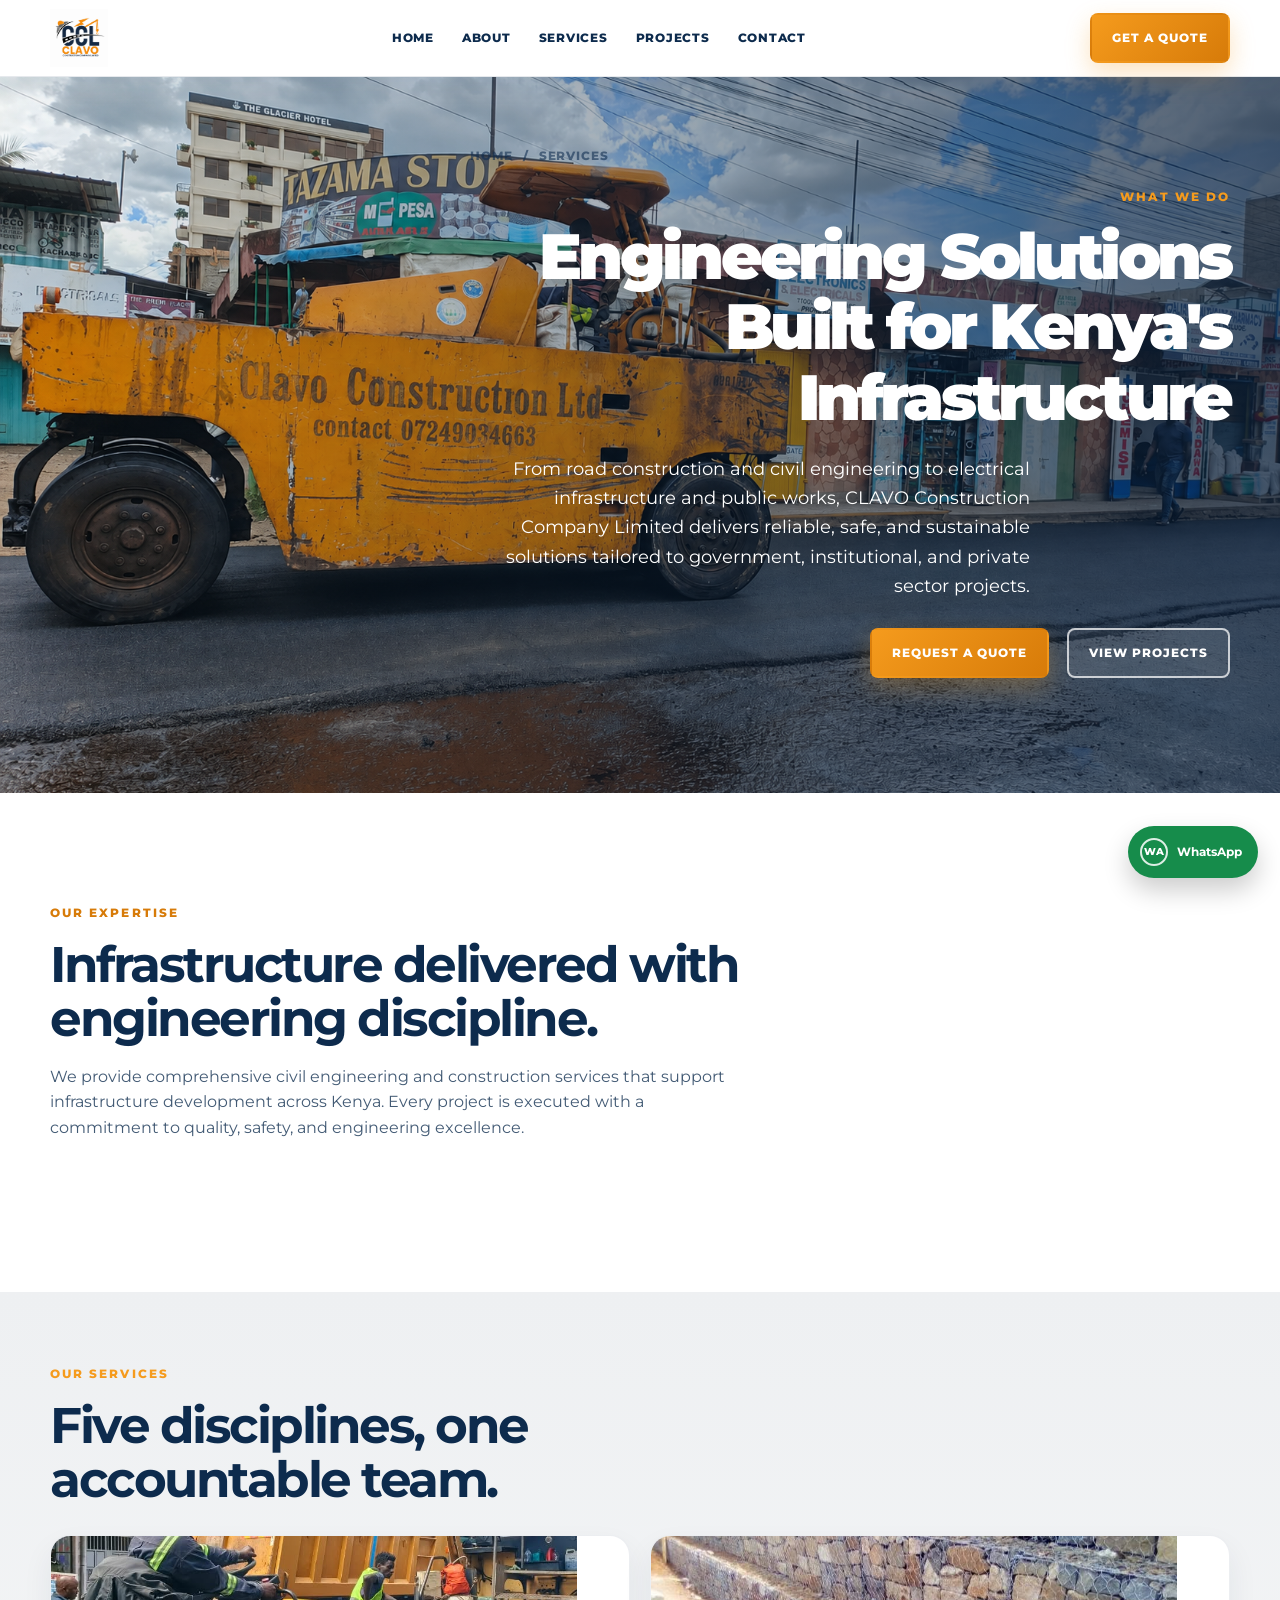
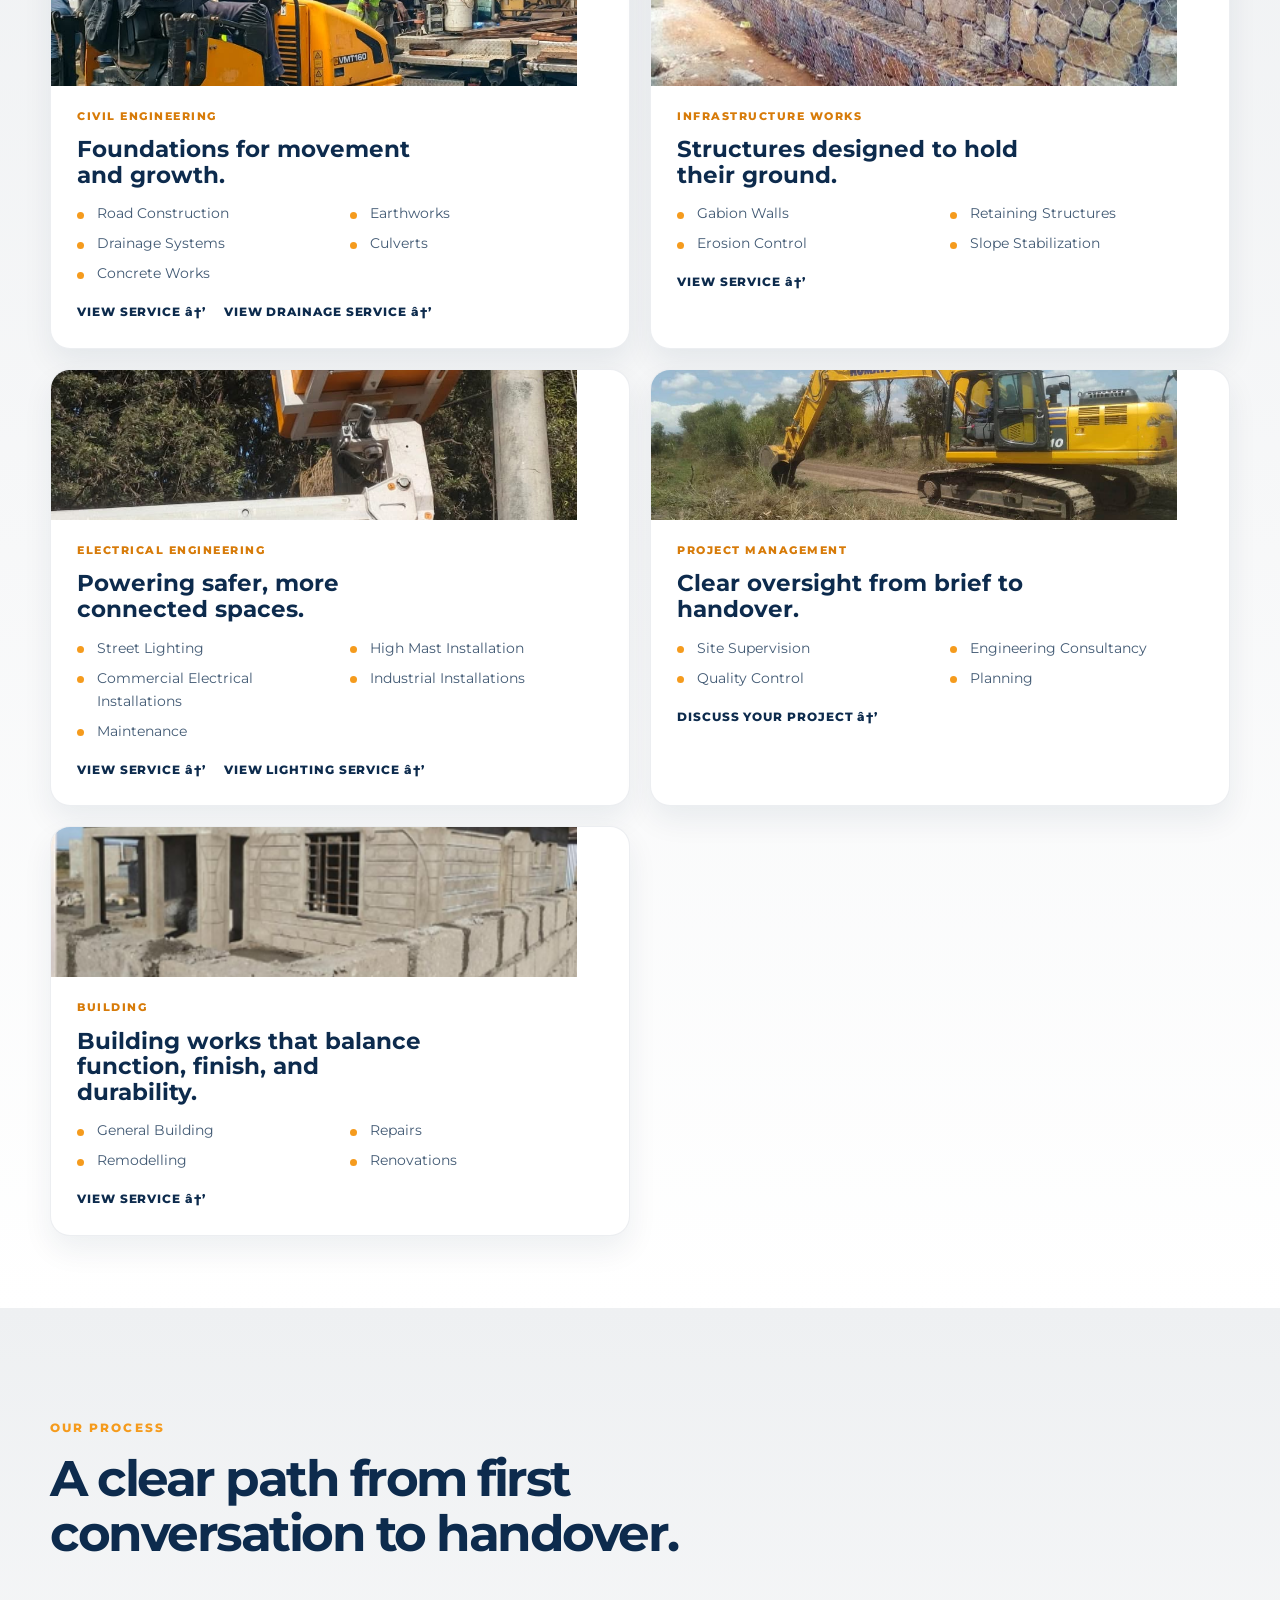
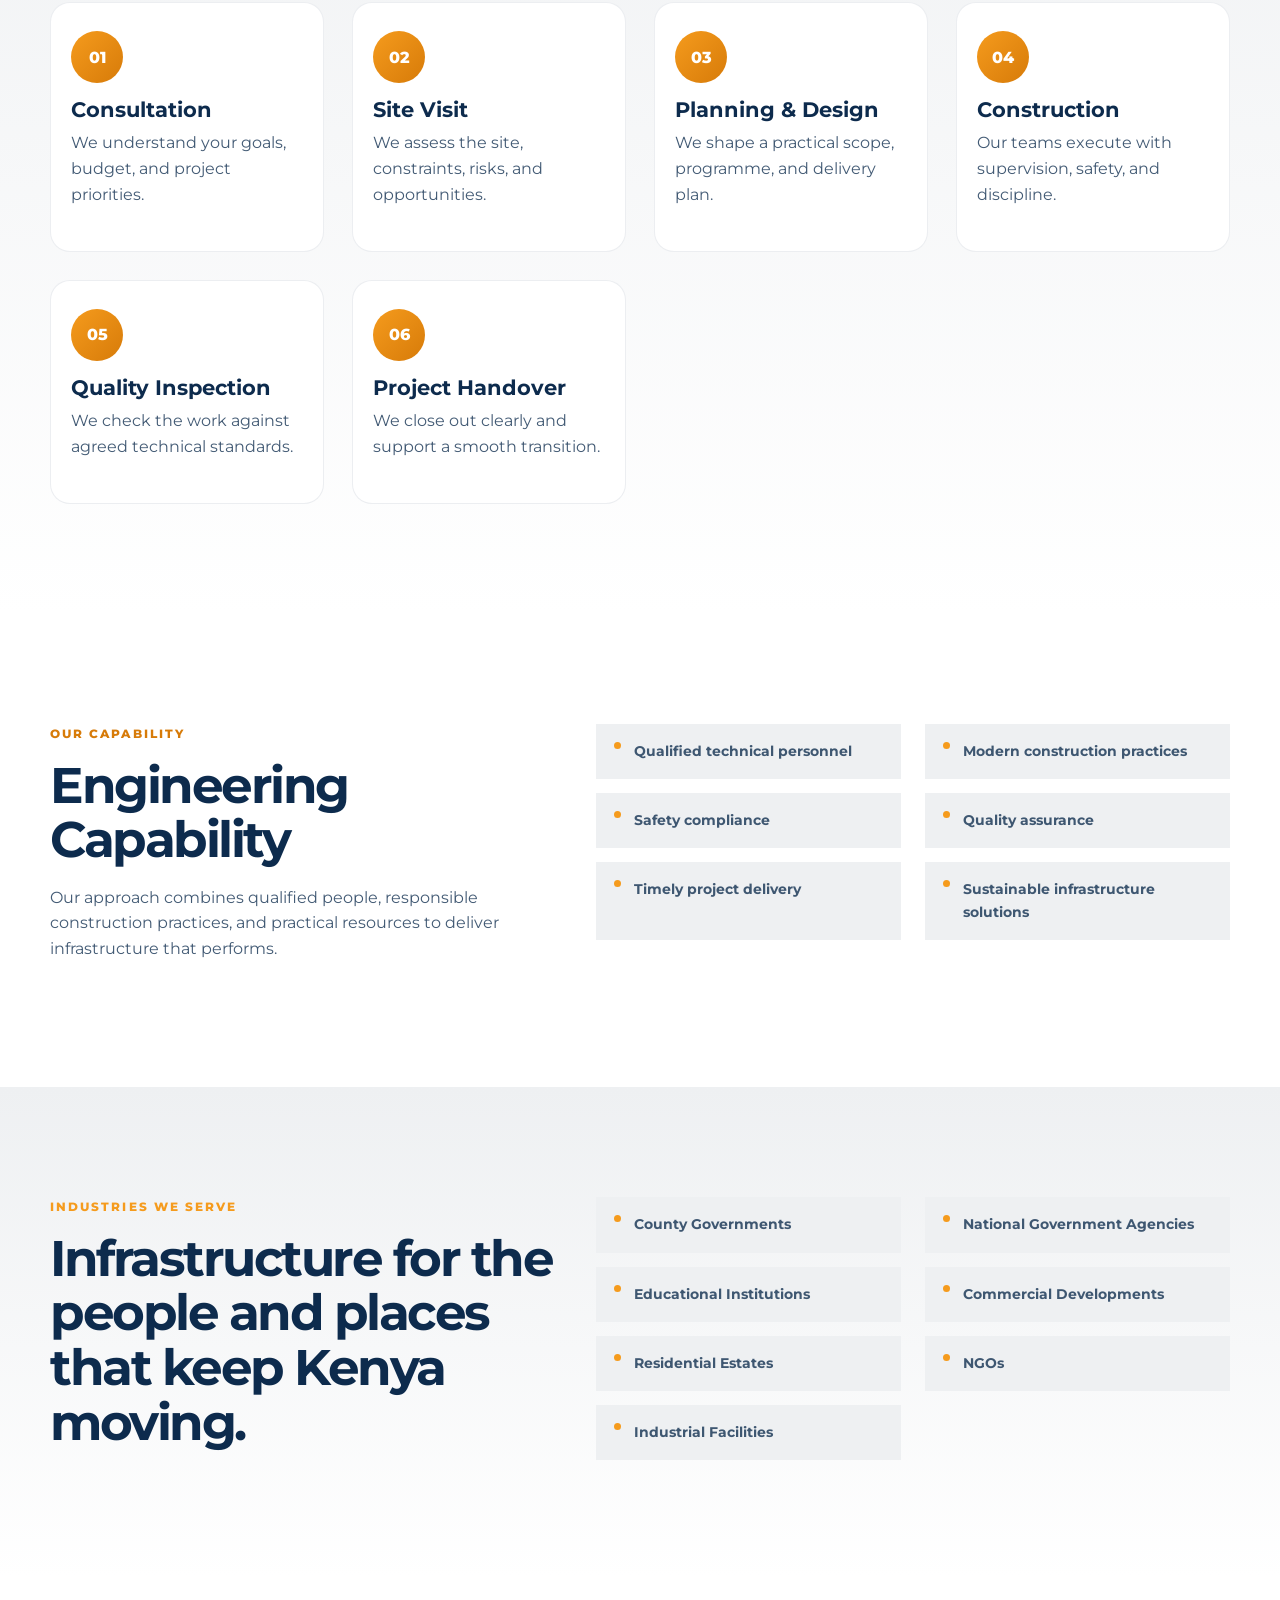
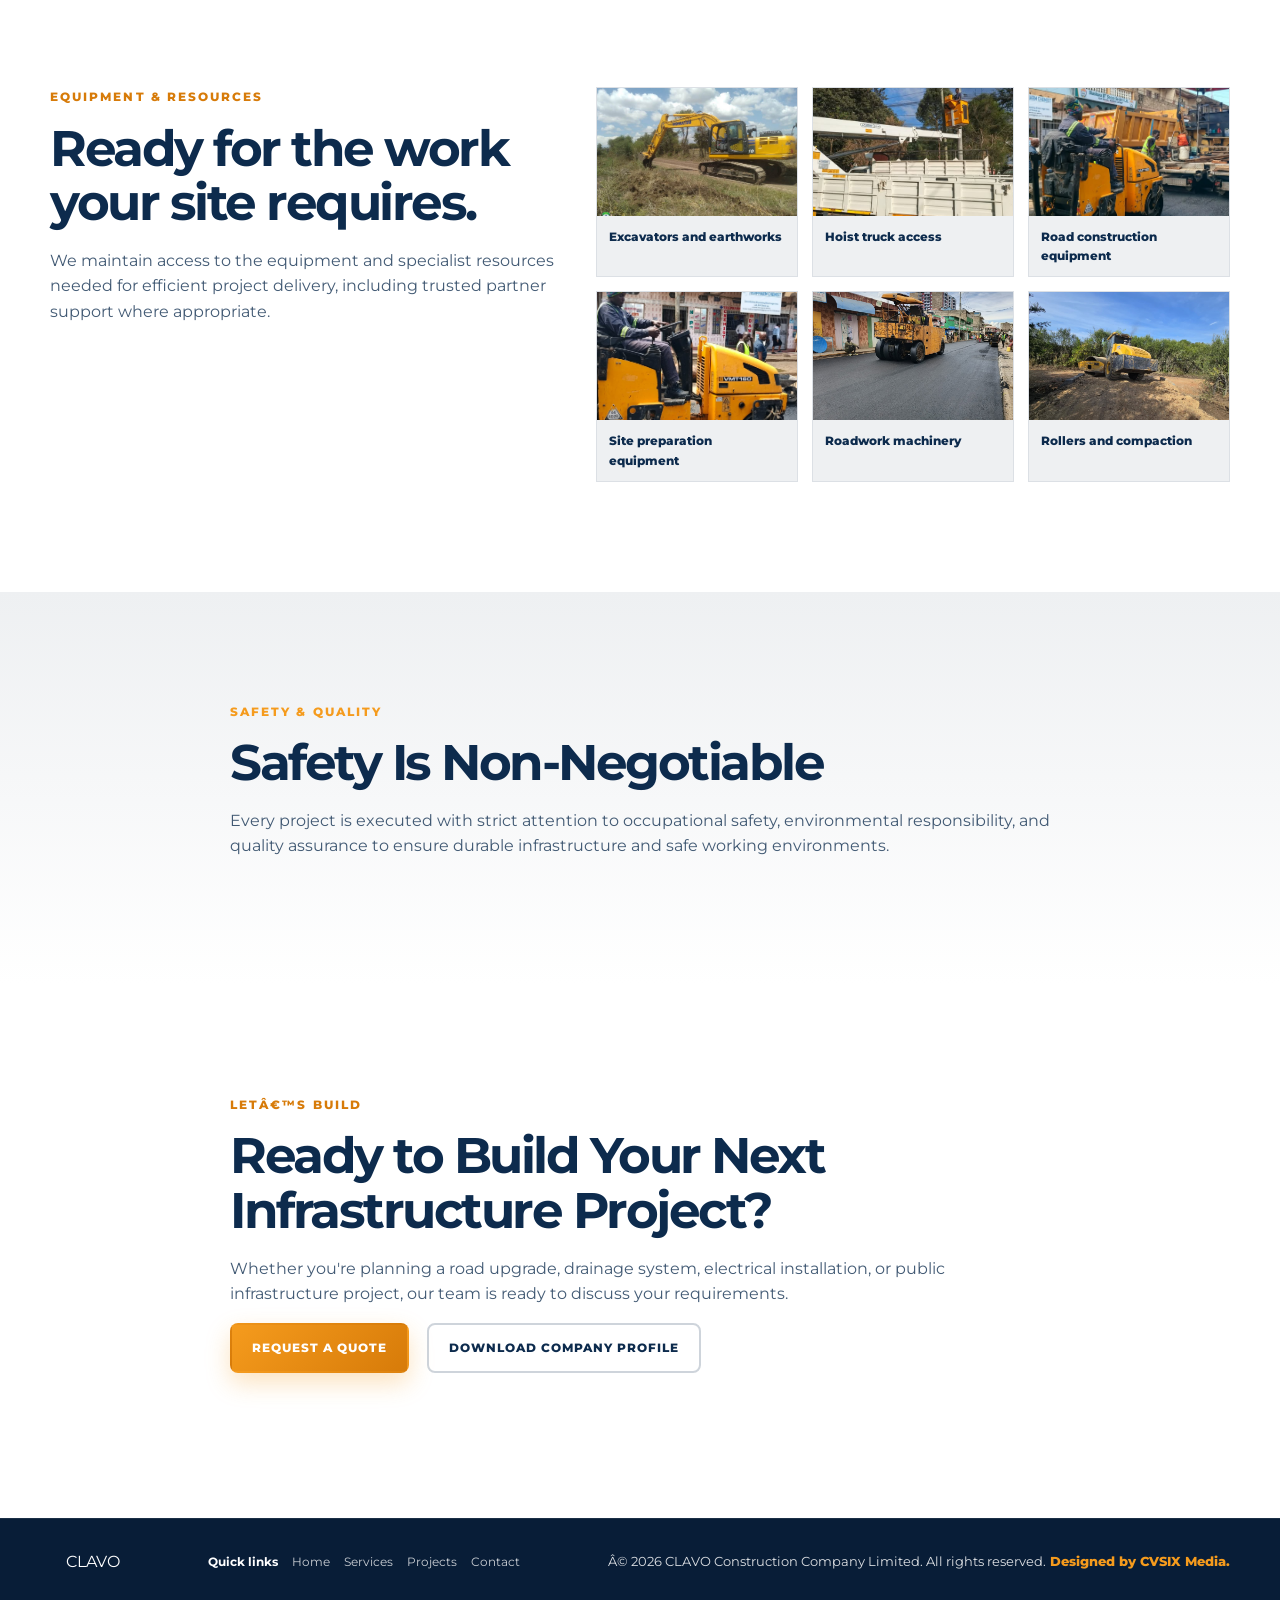
<file: site/services.html>
<!DOCTYPE html>
<html lang="en">
  <head>
    <meta charset="UTF-8" />
    <meta name="viewport" content="width=device-width, initial-scale=1.0" />
    <title>Services | CLAVO Construction Company Limited</title>
    <meta
      name="description"
      content="Explore CLAVO Construction Company Limited services including general contracting, civil works, renovations, design planning, and project management."
    />
    <link rel="preconnect" href="https://fonts.googleapis.com" />
    <link rel="preconnect" href="https://fonts.gstatic.com" crossorigin />
    <link
      href="https://fonts.googleapis.com/css2?family=Montserrat:wght@400;500;600;700;800;900&family=Oswald:wght@500;600;700&display=swap"
      rel="stylesheet"
    />
    <link rel="icon" type="image/png" href="images/clavo_logo_clean.png" />
    <link rel="stylesheet" href="styles.css" />
  </head>
  <body>
    <header class="topbar">
      <div class="container nav">
        <div class="brand" aria-label="CLAVO Construction Company Limited logo">
          <a href="index.html" aria-label="Go to home page">
            <img loading="lazy" decoding="async" class="brand-logo" src="images/clavo_logo_clean.png" alt="CLAVO Construction Company Limited logo" />
          </a>
        </div>

        <nav class="main-nav" aria-label="Main navigation">
          <a href="index.html">Home</a>
          <a href="about.html">About</a>
          <a href="services.html">Services</a>
          <a href="projects.html">Projects</a>
          <a href="contact.html">Contact</a>
        </nav>

        <a class="btn btn-primary" href="contact.html">Get a Quote</a>
      </div>
    </header>

    <main>
      <section class="hero services-hero-carousel">
        <div class="services-hero-slides" aria-label="CLAVO service projects">
          <img loading="lazy" decoding="async" class="services-hero-slide is-active" src="images/tinga3.jpg" alt="Road construction project" />
          <img loading="lazy" decoding="async" class="services-hero-slide" src="images/drainage%20and%20water%20works.jpeg" alt="Drainage and water works project" />
          <img loading="lazy" decoding="async" class="services-hero-slide" src="images/electrical%20works.png" alt="Electrical works project" />
          <img loading="lazy" decoding="async" class="services-hero-slide" src="images/kevo.jpg" alt="Street lighting project" />
          <img loading="lazy" decoding="async" class="services-hero-slide" src="images/gabion%20works.png" alt="Gabion structures project" />
          <img loading="lazy" decoding="async" class="services-hero-slide" src="images/GENERAL%20BUILDING.png" alt="General building project" />
        </div>
        <div class="container hero-inner">
          <div class="hero-copy">
            <nav class="breadcrumb" aria-label="Breadcrumb"><a href="index.html">Home</a><span>/</span><span>Services</span></nav>
            <p class="eyebrow">What we do</p>
            <h1>Engineering Solutions Built for Kenya's Infrastructure</h1>
            <p class="lead">
              From road construction and civil engineering to electrical infrastructure and public works, CLAVO Construction Company Limited delivers reliable, safe, and sustainable solutions tailored to government, institutional, and private sector projects.
            </p>
            <div class="hero-actions">
              <a class="btn btn-primary" href="contact.html">Request a Quote</a>
              <a class="btn btn-secondary" href="projects.html">View Projects</a>
            </div>
          </div>

        </div>
      </section>

      <section class="section">
        <div class="container">
          <div class="section-heading">
            <p class="eyebrow eyebrow-dark">Our expertise</p>
            <h2>Infrastructure delivered with engineering discipline.</h2>
            <p>
              We provide comprehensive civil engineering and construction services that support infrastructure development across Kenya. Every project is executed with a commitment to quality, safety, and engineering excellence.
            </p>
          </div>
        </div>
      </section>

      <section class="services section alt-bg">
        <div class="container">
          <div class="section-heading">
            <p class="eyebrow">Our services</p>
            <h2>Five disciplines, one accountable team.</h2>
          </div>

          <div class="service-category-grid">
            <article id="civil-engineering" class="service-category">
              <img loading="lazy" decoding="async" class="service-category-image" src="images/roadwork%20equipment.jpg" alt="Road construction equipment on a Kenyan project site" />
              <p class="service-kicker">CIVIL ENGINEERING</p>
              <h3>Foundations for movement and growth.</h3>
              <ul class="service-list">
                <li>Road Construction</li><li>Earthworks</li><li>Drainage Systems</li><li>Culverts</li><li>Concrete Works</li>
              </ul>
              <a class="service-link" href="civil-engineering.html">VIEW SERVICE â†’</a>
              <a class="service-link" href="drainage-earthworks.html">VIEW DRAINAGE SERVICE â†’</a>
            </article>
            <article id="drainage-earthworks" class="service-category">
              <img loading="lazy" decoding="async" class="service-category-image" src="images/gabions%20roadside.jpg" alt="Roadside infrastructure and erosion-control works in Kenya" />
              <p class="service-kicker">INFRASTRUCTURE WORKS</p>
              <h3>Structures designed to hold their ground.</h3>
              <ul class="service-list">
                <li>Gabion Walls</li><li>Retaining Structures</li><li>Erosion Control</li><li>Slope Stabilization</li>
              </ul>
              <a class="service-link" href="gabion-structures.html">VIEW SERVICE â†’</a>
            </article>
            <article id="electrical-engineering" class="service-category">
              <img loading="lazy" decoding="async" class="service-category-image" src="images/electrical%20works.jpg" alt="Electrical infrastructure installation in Kenya" />
              <p class="service-kicker">ELECTRICAL ENGINEERING</p>
              <h3>Powering safer, more connected spaces.</h3>
              <ul class="service-list">
                <li id="street-lighting">Street Lighting</li><li>High Mast Installation</li><li>Commercial Electrical Installations</li><li>Industrial Installations</li><li>Maintenance</li>
              </ul>
              <a class="service-link" href="electrical-works.html">VIEW SERVICE â†’</a>
              <a class="service-link" href="street-lighting.html">VIEW LIGHTING SERVICE â†’</a>
            </article>
            <article id="project-management" class="service-category">
              <img loading="lazy" decoding="async" class="service-category-image" src="images/machinery.jpg" alt="Construction project resources and equipment in Kenya" />
              <p class="service-kicker">PROJECT MANAGEMENT</p>
              <h3>Clear oversight from brief to handover.</h3>
              <ul class="service-list">
                <li>Site Supervision</li><li>Engineering Consultancy</li><li>Quality Control</li><li>Planning</li>
              </ul>
              <a class="service-link" href="contact.html">DISCUSS YOUR PROJECT â†’</a>
            </article>
            <article id="general-building" class="service-category">
              <img loading="lazy" decoding="async" class="service-category-image" src="images/generalbuilding5.png" alt="Residential building construction project in Kenya" />
              <p class="service-kicker">BUILDING</p>
              <h3>Building works that balance function, finish, and durability.</h3>
              <ul class="service-list"><li>General Building</li><li>Repairs</li><li>Remodelling</li><li>Renovations</li></ul>
              <a class="service-link" href="general-building.html">VIEW SERVICE â†’</a>
            </article>
          </div>
        </div>
      </section>

      <section class="process section alt-bg">
        <div class="container">
          <div class="section-heading">
            <p class="eyebrow">Our process</p>
            <h2>A clear path from first conversation to handover.</h2>
          </div>

          <div class="process-grid process-grid-six">
            <div class="process-step"><span>01</span><h3>Consultation</h3><p>We understand your goals, budget, and project priorities.</p></div>
            <div class="process-step"><span>02</span><h3>Site Visit</h3><p>We assess the site, constraints, risks, and opportunities.</p></div>
            <div class="process-step"><span>03</span><h3>Planning & Design</h3><p>We shape a practical scope, programme, and delivery plan.</p></div>
            <div class="process-step"><span>04</span><h3>Construction</h3><p>Our teams execute with supervision, safety, and discipline.</p></div>
            <div class="process-step"><span>05</span><h3>Quality Inspection</h3><p>We check the work against agreed technical standards.</p></div>
            <div class="process-step"><span>06</span><h3>Project Handover</h3><p>We close out clearly and support a smooth transition.</p></div>
          </div>
        </div>
      </section>

      <section class="section">
        <div class="container capability-grid">
          <div>
            <p class="eyebrow eyebrow-dark">Our capability</p>
            <h2>Engineering Capability</h2>
            <p>Our approach combines qualified people, responsible construction practices, and practical resources to deliver infrastructure that performs.</p>
          </div>
          <ul class="capability-list">
            <li>Qualified technical personnel</li><li>Modern construction practices</li><li>Safety compliance</li><li>Quality assurance</li><li>Timely project delivery</li><li>Sustainable infrastructure solutions</li>
          </ul>
        </div>
      </section>

      <section class="section alt-bg">
        <div class="container audience-grid">
          <div>
            <p class="eyebrow">Industries we serve</p>
            <h2>Infrastructure for the people and places that keep Kenya moving.</h2>
          </div>
          <ul class="audience-list"><li>County Governments</li><li>National Government Agencies</li><li>Educational Institutions</li><li>Commercial Developments</li><li>Residential Estates</li><li>NGOs</li><li>Industrial Facilities</li></ul>
        </div>
      </section>

      <section class="section">
        <div class="container resource-grid">
          <div>
            <p class="eyebrow eyebrow-dark">Equipment & resources</p>
            <h2>Ready for the work your site requires.</h2>
            <p>We maintain access to the equipment and specialist resources needed for efficient project delivery, including trusted partner support where appropriate.</p>
          </div>
          <div class="resource-gallery"><figure><img loading="lazy" decoding="async" src="images/machinery.jpg" alt="Excavator for civil engineering and earthworks in Kenya" /><figcaption>Excavators and earthworks</figcaption></figure><figure><img loading="lazy" decoding="async" src="images/hoist%20truck.jpg" alt="Hoist truck supporting electrical and infrastructure works" /><figcaption>Hoist truck access</figcaption></figure><figure><img loading="lazy" decoding="async" src="images/roadwork%20equipment.jpg" alt="Road construction equipment for Kenyan infrastructure works" /><figcaption>Road construction equipment</figcaption></figure><figure><img loading="lazy" decoding="async" src="images/roadwork%20equipment2.jpg" alt="Construction machinery for roadworks and site preparation" /><figcaption>Site preparation equipment</figcaption></figure><figure><img loading="lazy" decoding="async" src="images/roadwork%20equipment3.jpg" alt="Roadwork machinery used for infrastructure delivery" /><figcaption>Roadwork machinery</figcaption></figure><figure><img loading="lazy" decoding="async" src="images/roller.jpg" alt="Road roller compacting a construction surface in Kenya" /><figcaption>Rollers and compaction</figcaption></figure></div>
        </div>
      </section>

      <section class="section alt-bg">
        <div class="container safety-panel">
          <p class="eyebrow">Safety & quality</p>
          <h2>Safety Is Non-Negotiable</h2>
          <p>Every project is executed with strict attention to occupational safety, environmental responsibility, and quality assurance to ensure durable infrastructure and safe working environments.</p>
        </div>
      </section>

      <section class="contact section">
        <div class="container closing-cta">
          <p class="eyebrow eyebrow-dark">Letâ€™s build</p>
          <h2>Ready to Build Your Next Infrastructure Project?</h2>
          <p>Whether you're planning a road upgrade, drainage system, electrical installation, or public infrastructure project, our team is ready to discuss your requirements.</p>
          <div class="hero-actions"><a class="btn btn-primary" href="contact.html">Request a Quote</a><a class="btn btn-secondary" href="assets/Clavo%20Company%20Profile%202026.pdf" download="Clavo Company Profile 2026.pdf">Download Company Profile</a></div>
        </div>
      </section>
    </main>

    <footer class="site-footer">
      <div class="container footer-inner">
        <div>
          <div class="brand footer-brand">
            <div class="brand-mark mini-mark">
              <span class="brand-helmet"></span>
              <span class="brand-crane"></span>
            </div>
            <div class="brand-text">
              <span class="brand-name">CLAVO</span>
            </div>
          </div>
        </div>
        <p>Â© 2026 CLAVO Construction Company Limited. All rights reserved.</p>
      </div>
    </footer>

    <script src="script.js"></script>
  </body>
</html>
</file>
<file: site/styles.css>
:root {
  --orange: #f59b1d;
  --orange-deep: #d77b09;
  --blue: #0d2b4d;
  --blue-deep: #081d37;
  --grey: #676d76;
  --grey-dark: #2f343a;
  --grey-light: #eef0f2;
  --white: #ffffff;
  --shadow: 0 20px 60px rgba(12, 33, 60, 0.15);
}

* {
  box-sizing: border-box;
}

html {
  scroll-behavior: smooth;
}

[id] {
  scroll-margin-top: 100px;
}

body {
  margin: 0;
  font-family: "Montserrat", sans-serif;
  background: var(--white);
  color: var(--blue);
  line-height: 1.6;
}

img {
  max-width: 100%;
  display: block;
}

a {
  text-decoration: none;
  color: inherit;
}

button, input, textarea {
  font: inherit;
}

.container {
  width: min(1180px, calc(100% - 32px));
  margin: 0 auto;
}

.section {
  padding: 110px 0;
}

.alt-bg {
  background: linear-gradient(180deg, var(--grey-light), rgba(255, 255, 255, 0.9));
}

.services.section {
  padding: 72px 0;
}

.eyebrow {
  margin: 0 0 14px;
  text-transform: uppercase;
  letter-spacing: 0.17em;
  font-weight: 800;
  color: var(--orange);
  font-size: 0.76rem;
}

.eyebrow-dark {
  color: var(--orange-deep);
}

.breadcrumb {
  display: flex;
  gap: 10px;
  margin-bottom: 22px;
  color: rgba(13, 43, 77, 0.58);
  font-size: 0.72rem;
  font-weight: 800;
  letter-spacing: 0.08em;
  text-transform: uppercase;
}

.breadcrumb a:hover,
.breadcrumb a:focus-visible {
  color: var(--orange-deep);
}

h1, h2, h3 {
  margin-top: 0;
  line-height: 1.1;
  color: var(--blue);
}

h1 {
  font-size: clamp(2.8rem, 5vw, 5rem);
  margin-bottom: 22px;
  font-weight: 900;
  letter-spacing: -0.06em;
}

h2 {
  font-size: clamp(2rem, 4vw, 3.1rem);
  margin-bottom: 18px;
  letter-spacing: -0.05em;
}

h3 {
  font-size: 1.3rem;
  margin-bottom: 8px;
}

p {
  margin-top: 0;
  color: rgba(13, 43, 77, 0.78);
}

.topbar {
  position: sticky;
  top: 0;
  z-index: 50;
  background: rgba(255, 255, 255, 0.96);
  backdrop-filter: blur(18px);
  border-bottom: 1px solid rgba(13, 43, 77, 0.1);
  box-shadow: 0 8px 26px rgba(13, 43, 77, 0.06);
}

.nav {
  display: flex;
  align-items: center;
  justify-content: space-between;
  gap: 20px;
  min-height: 76px;
}

.brand {
  display: flex;
  align-items: center;
  gap: 16px;
  min-width: 0;
}

.brand-logo {
  display: block;
  width: 58px;
  height: 58px;
  object-fit: contain;
}

.footer-brand .brand-logo {
  max-height: 90px;
}

.main-nav {
  display: flex;
  align-items: center;
  gap: 28px;
  font-size: 0.78rem;
  font-weight: 800;
  letter-spacing: 0.06em;
  text-transform: uppercase;
  color: var(--blue);
}

.main-nav a {
  position: relative;
  padding: 8px 0;
  transition: color 0.2s ease;
}

.main-nav a::after {
  content: "";
  position: absolute;
  left: 0;
  bottom: -8px;
  width: 18px;
  height: 2px;
  background: var(--orange);
  transform: scaleX(0);
  transition: transform 0.2s ease;
}

.main-nav a:hover::after,
.main-nav a:focus-visible::after {
  transform: scaleX(1);
}

.main-nav a:hover,
.main-nav a:focus-visible {
  color: var(--orange-deep);
}

.btn {
  display: inline-flex;
  align-items: center;
  justify-content: center;
  border-radius: 8px;
  padding: 0.82rem 1.25rem;
  font-weight: 800;
  font-size: 0.78rem;
  letter-spacing: 0.08em;
  text-transform: uppercase;
  border: 2px solid transparent;
  transition: transform 0.2s ease, box-shadow 0.2s ease;
}

.btn:hover {
  transform: translateY(-2px);
}

.btn-primary {
  background: linear-gradient(135deg, var(--orange), var(--orange-deep));
  color: var(--white);
  box-shadow: 0 10px 24px rgba(245, 155, 29, 0.28);
}

.btn-secondary {
  background: transparent;
  border-color: rgba(13, 43, 77, 0.2);
  color: var(--blue);
}

.hero {
  background: linear-gradient(180deg, rgba(245, 155, 29, 0.06), rgba(13, 43, 77, 0.03));
  padding: 70px 0 80px;
}

.services-hero-carousel {
  position: relative;
  min-height: 560px;
  display: flex;
  align-items: center;
  overflow: hidden;
  isolation: isolate;
  background: var(--blue-deep);
}

.services-hero-slides,
.services-hero-slides::after,
.services-hero-slide {
  position: absolute;
  inset: 0;
}

.services-hero-slides {
  z-index: -1;
}

.services-hero-slides::after {
  content: "";
  z-index: 1;
  background: linear-gradient(90deg, rgba(8, 29, 55, 0.02), rgba(8, 29, 55, 0.72));
}

.services-hero-slide {
  width: 100%;
  height: 100%;
  object-fit: cover;
  object-position: center;
  image-rendering: auto;
  opacity: 0;
  transition: opacity 0.9s ease;
}

.services-hero-slide.is-active {
  opacity: 1;
}

.services-hero-carousel .hero-inner {
  position: relative;
  z-index: 2;
  display: block;
  width: min(1180px, calc(100% - 32px));
}

.services-hero-carousel .hero-copy {
  max-width: 760px;
  margin-left: auto;
  text-align: right;
}

.services-hero-carousel h1,
.services-hero-carousel .lead {
  color: var(--white);
}

.services-hero-carousel .hero-actions {
  justify-content: flex-end;
}

.hero-image-full {
  position: relative;
  min-height: 680px;
  display: flex;
  align-items: center;
  overflow: hidden;
  background: linear-gradient(90deg, rgba(8, 29, 55, 0.08), rgba(8, 29, 55, 0.9)), url("images/kevo.jpg") center / cover no-repeat;
}

.hero-image-full .hero-inner {
  position: relative;
  z-index: 1;
  display: block;
  width: min(1180px, calc(100% - 32px));
}

.hero-image-full .hero-copy {
  max-width: 760px;
  margin-left: auto;
  text-align: right;
}

.hero-image-full .hero-actions,
.hero-image-full .hero-stats {
  justify-content: flex-end;
}

.hero-image-full .btn-secondary,
.services-hero-carousel .btn-secondary,
.service-detail-hero .btn-secondary {
  border-color: rgba(255, 255, 255, 0.72);
  color: var(--white);
  background: rgba(255, 255, 255, 0.08);
}

.hero-image-full .btn-secondary:hover,
.hero-image-full .btn-secondary:focus-visible,
.services-hero-carousel .btn-secondary:hover,
.services-hero-carousel .btn-secondary:focus-visible,
.service-detail-hero .btn-secondary:hover,
.service-detail-hero .btn-secondary:focus-visible {
  border-color: var(--white);
  background: rgba(255, 255, 255, 0.18);
}

.hero-image-full h1,
.hero-image-full .lead,
.hero-image-full .hero-stats span,
.hero-image-full .hero-stats strong {
  color: var(--white);
}

.hero-image-full .hero-visual {
  display: none;
}

.hero-inner {
  display: grid;
  grid-template-columns: 1.1fr 0.9fr;
  align-items: center;
  gap: 52px;
}

.lead {
  max-width: 560px;
  font-size: 1.14rem;
  margin-bottom: 28px;
}

.hero-actions {
  display: flex;
  align-items: center;
  gap: 18px;
  flex-wrap: wrap;
  margin-bottom: 35px;
}

.hero-stats {
  display: flex;
  flex-wrap: wrap;
  gap: 28px;
  list-style: none;
  padding: 0;
  margin: 0;
}

.hero-stats li {
  display: flex;
  flex-direction: column;
  min-width: 120px;
}

.hero-stats strong {
  font-size: clamp(1.6rem, 2vw, 2.2rem);
  color: var(--blue);
  letter-spacing: -0.05em;
}

.hero-stats span {
  font-size: 0.82rem;
  color: rgba(13, 43, 77, 0.7);
}

.hero-visual {
  position: relative;
  min-height: 520px;
  display: grid;
  place-items: center;
}

.visual-card {
  background: linear-gradient(135deg, rgba(13, 43, 77, 0.96), rgba(17, 74, 112, 0.8));
  border-radius: 30px;
  box-shadow: var(--shadow);
  color: var(--white);
}

.card-main {
  position: relative;
  width: min(100%, 560px);
  height: 420px;
  padding: 24px 20px 10px;
  overflow: hidden;
}

.project-tag {
  display: inline-block;
  margin: 12px 0 0 14px;
  background: rgba(255, 255, 255, 0.14);
  border: 1px solid rgba(255, 255, 255, 0.22);
  backdrop-filter: blur(8px);
  -webkit-backdrop-filter: blur(8px);
  padding: 0.45rem 0.8rem;
  border-radius: 999px;
  font-size: 0.7rem;
  letter-spacing: 0.12em;
  text-transform: uppercase;
  position: relative;
  z-index: 2;
}

.hero-installation {
  position: absolute;
  inset: 0;
  width: 100%;
  height: 100%;
  object-fit: cover;
  filter: brightness(0.93) saturate(0.9);
  z-index: 0;
}

.card-floating {
  position: absolute;
  right: 6%;
  bottom: 0;
  width: 210px;
  padding: 22px 20px;
  background: linear-gradient(135deg, rgba(245, 155, 29, 0.95), rgba(222, 123, 9, 0.9));
}

.metric {
  display: block;
  font-size: 0.8rem;
  letter-spacing: 0.12em;
  text-transform: uppercase;
  color: rgba(255, 255, 255, 0.8);
}

.card-floating strong {
  display: block;
  margin-top: 8px;
  font-size: clamp(2rem, 3vw, 2.6rem);
  color: var(--white);
}

.about-grid {
  display: grid;
  grid-template-columns: 0.95fr 1.05fr;
  align-items: center;
  gap: 60px;
}

.about-image {
  position: relative;
  border-radius: 28px;
  overflow: hidden;
  box-shadow: var(--shadow);
}

.about-image img {
  width: 100%;
  height: 560px;
  object-fit: cover;
}

.feature-list {
  display: grid;
  gap: 18px;
  margin-top: 28px;
}

.feature-list > div {
  display: flex;
  align-items: flex-start;
  gap: 14px;
}

.check {
  display: inline-flex;
  align-items: center;
  justify-content: center;
  width: 30px;
  height: 30px;
  border-radius: 50%;
  background: rgba(245, 155, 29, 0.18);
  color: var(--orange-deep);
  font-weight: 900;
}

.feature-list p {
  margin-bottom: 0;
}

.section-heading {
  max-width: 700px;
  margin-bottom: 42px;
}

.services .section-heading {
  margin-bottom: 28px;
}

.service-grid,
.project-grid,
.process-grid {
  display: grid;
  gap: 28px;
}

.service-grid {
  grid-template-columns: repeat(3, minmax(0, 1fr));
}

.service-card {
  position: relative;
  overflow: hidden;
  display: flex;
  flex-direction: column;
  background: var(--white);
  min-height: 520px;
  padding: 30px 24px;
  border-radius: 24px;
  border: 1px solid rgba(13, 43, 77, 0.08);
  box-shadow: 0 14px 28px rgba(13, 43, 77, 0.06);
  transition: transform 0.25s ease, box-shadow 0.25s ease;
}

.service-card:hover {
  transform: translateY(-6px);
  box-shadow: 0 22px 42px rgba(13, 43, 77, 0.14);
}

.service-card-image {
  width: calc(100% + 48px);
  max-width: none;
  height: 210px;
  margin: -30px -24px 24px;
  object-fit: cover;
}

.service-card .service-link {
  margin-top: auto;
}

.service-kicker {
  display: block;
  margin-bottom: 18px;
  color: var(--orange-deep);
  font-size: 0.68rem;
  font-weight: 800;
  letter-spacing: 0.14em;
}

.service-meta {
  display: block;
  margin-top: 18px;
  color: rgba(13, 43, 77, 0.58);
  font-size: 0.72rem;
  font-weight: 700;
  letter-spacing: 0.03em;
}

.service-link {
  display: inline-block;
  margin-top: 20px;
  color: var(--blue);
  font-size: 0.72rem;
  font-weight: 800;
  letter-spacing: 0.08em;
}

.service-link:hover,
.service-link:focus-visible {
  color: var(--orange-deep);
}

.service-category-grid,
.detailed-service-grid,
.capability-grid,
.audience-grid,
.resource-grid {
  display: grid;
  gap: 28px;
}

.service-category-grid {
  grid-template-columns: repeat(2, minmax(0, 1fr));
  gap: 20px;
}

.service-category {
  overflow: hidden;
  padding: 24px 26px;
  background: var(--white);
  border: 1px solid rgba(13, 43, 77, 0.08);
  border-radius: 20px;
  box-shadow: 0 14px 30px rgba(13, 43, 77, 0.07);
  transition: transform 0.25s ease, box-shadow 0.25s ease;
}

.service-category:hover {
  transform: translateY(-4px);
  box-shadow: 0 20px 38px rgba(13, 43, 77, 0.12);
}

.service-category h3 {
  max-width: 360px;
  margin-bottom: 14px;
  font-size: 1.45rem;
}

.service-category .service-kicker {
  margin-bottom: 12px;
}

.service-category-image {
  width: calc(100% + 52px);
  height: 150px;
  margin: -24px -26px 22px;
  object-fit: cover;
}

.service-list,
.benefit-list,
.capability-list,
.audience-list,
.resource-list {
  padding: 0;
  margin: 20px 0 0;
  list-style: none;
}

.service-list {
  display: grid;
  grid-template-columns: repeat(2, minmax(0, 1fr));
  gap: 7px 20px;
  margin-top: 14px;
}
.service-list li,
.benefit-list li,
.capability-list li,
.audience-list li,
.resource-list li {
  position: relative;
  padding-left: 20px;
  color: rgba(13, 43, 77, 0.78);
  font-size: 0.9rem;
}

.service-list li::before,
.benefit-list li::before,
.capability-list li::before,
.audience-list li::before,
.resource-list li::before {
  content: "";
  position: absolute;
  top: 0.65em;
  left: 0;
  width: 7px;
  height: 7px;
  background: var(--orange);
  border-radius: 50%;
}

.service-category .service-link {
  margin-top: 18px;
  margin-right: 14px;
}

.detailed-service-grid {
  grid-template-columns: repeat(3, minmax(0, 1fr));
}

.detailed-service-card {
  overflow: hidden;
  background: var(--white);
  border: 1px solid rgba(13, 43, 77, 0.08);
  box-shadow: 0 18px 38px rgba(13, 43, 77, 0.08);
  transition: transform 0.25s ease, box-shadow 0.25s ease;
}

.detailed-service-card:hover {
  transform: translateY(-6px);
  box-shadow: 0 24px 46px rgba(13, 43, 77, 0.14);
}

.detailed-service-card > img {
  width: 100%;
  height: 220px;
  object-fit: cover;
}

.detailed-service-body {
  padding: 26px 24px 28px;
}

.detailed-service-body h3 {
  font-size: 1.45rem;
}

.benefit-list {
  display: grid;
  gap: 8px;
}

.benefit-list li {
  font-weight: 700;
}

.benefit-list li::before {
  content: "✓";
  top: 0;
  width: auto;
  height: auto;
  background: none;
  color: var(--orange-deep);
  font-weight: 900;
}

.process-grid-six {
  grid-template-columns: repeat(3, minmax(0, 1fr));
}

.capability-grid,
.audience-grid,
.resource-grid {
  grid-template-columns: 0.9fr 1.1fr;
  align-items: start;
}

.capability-list,
.audience-list,
.resource-list {
  display: grid;
  grid-template-columns: repeat(2, minmax(0, 1fr));
  gap: 14px 24px;
  margin-top: 0;
}

.capability-list li,
.audience-list li,
.resource-list li {
  padding: 16px 18px 16px 38px;
  background: var(--grey-light);
  font-weight: 700;
}

.capability-list li::before,
.audience-list li::before,
.resource-list li::before {
  left: 18px;
  top: 1.25em;
}

.resource-gallery {
  display: grid;
  grid-template-columns: repeat(3, minmax(0, 1fr));
  gap: 14px;
}

.resource-gallery figure {
  overflow: hidden;
  margin: 0;
  background: var(--grey-light);
  border: 1px solid rgba(13, 43, 77, 0.08);
}

.resource-gallery img {
  display: block;
  width: 100%;
  height: 128px;
  object-fit: cover;
}

.resource-gallery figcaption {
  padding: 11px 12px;
  color: var(--blue);
  font-size: 0.75rem;
  font-weight: 800;
}

.safety-panel {
  max-width: 820px;
}

.closing-cta {
  max-width: 820px;
}

.service-detail-hero {
  position: relative;
  min-height: 540px;
  display: flex;
  align-items: center;
  overflow: hidden;
  isolation: isolate;
  background: var(--blue-deep);
}

.service-detail-hero > img,
.service-detail-overlay {
  position: absolute;
  inset: 0;
  width: 100%;
  height: 100%;
}

.service-detail-hero > img {
  z-index: -2;
  object-fit: cover;
  object-position: center;
}

.service-detail-overlay {
  z-index: -1;
  background: linear-gradient(90deg, rgba(8, 29, 55, 0.12), rgba(8, 29, 55, 0.86));
}

.service-detail-hero-content {
  position: relative;
  z-index: 1;
  max-width: 760px;
  margin-left: auto;
  text-align: right;
}

.service-detail-hero h1,
.service-detail-hero .lead {
  color: var(--white);
}

.service-detail-layout,
.detail-columns {
  display: grid;
  grid-template-columns: 1.1fr 0.9fr;
  gap: 56px;
  align-items: start;
}

.service-detail-panel {
  padding: 30px;
  background: var(--grey-light);
  border-top: 4px solid var(--orange);
}

.detail-steps {
  display: grid;
  gap: 14px;
  margin: 0;
  padding: 0 0 0 24px;
  color: rgba(13, 43, 77, 0.78);
  font-weight: 600;
}

.detail-columns {
  align-items: center;
}

.work-gallery {
  display: grid;
  grid-template-columns: repeat(3, minmax(0, 1fr));
  gap: 20px;
}

.work-gallery figure {
  margin: 0;
  overflow: hidden;
  background: var(--white);
  border-radius: 18px;
  box-shadow: 0 14px 30px rgba(13, 43, 77, 0.1);
}

.work-gallery img {
  width: 100%;
  height: 230px;
  object-fit: cover;
}

.zoomable-image {
  cursor: zoom-in;
  transition: transform 0.2s ease, box-shadow 0.2s ease;
}

.zoomable-image:hover,
.zoomable-image:focus {
  transform: scale(1.02);
  box-shadow: 0 12px 28px rgba(13, 43, 77, 0.14);
  outline: none;
}

.image-lightbox {
  position: fixed;
  inset: 0;
  display: none;
  align-items: center;
  justify-content: center;
  z-index: 1000;
  padding: 24px;
}

.image-lightbox.is-open {
  display: flex;
}

.image-lightbox-backdrop {
  position: absolute;
  inset: 0;
  background: rgba(4, 17, 31, 0.8);
  backdrop-filter: blur(4px);
}

.image-lightbox-image {
  position: relative;
  z-index: 1;
  max-width: min(92vw, 1100px);
  max-height: 90vh;
  object-fit: contain;
  border-radius: 18px;
  box-shadow: 0 28px 60px rgba(0, 0, 0, 0.32);
  background: var(--white);
}

.image-lightbox-close {
  position: absolute;
  top: 22px;
  right: 22px;
  z-index: 2;
  width: 46px;
  height: 46px;
  border: none;
  border-radius: 50%;
  background: rgba(255, 255, 255, 0.92);
  color: var(--blue);
  font-size: 2rem;
  line-height: 1;
  cursor: pointer;
}

.work-gallery figcaption {
  padding: 14px 16px 16px;
  color: var(--blue);
  font-size: 0.8rem;
  font-weight: 800;
}

.icon-box {
  width: 62px;
  height: 62px;
  display: grid;
  place-items: center;
  font-size: 1.7rem;
  border-radius: 18px;
  margin-bottom: 20px;
}

.icon-box.orange {
  background: rgba(245, 155, 29, 0.14);
}

.icon-box.blue {
  background: rgba(13, 43, 77, 0.12);
}

.icon-box.grey {
  background: rgba(103, 109, 118, 0.12);
}

.project-grid {
  grid-template-columns: repeat(2, minmax(0, 1fr));
}

.project-card {
  background: var(--white);
  border-radius: 24px;
  overflow: hidden;
  box-shadow: 0 18px 40px rgba(13, 43, 77, 0.08);
}

.project-card img {
  height: 260px;
  width: 100%;
  object-fit: cover;
}

.project-gallery {
  display: grid;
  grid-template-columns: 1.35fr 0.825fr 0.825fr;
  gap: 3px;
  background: var(--grey-light);
}

.project-gallery img {
  height: 220px;
}

.project-body {
  padding: 20px 22px 24px;
}

.project-body p {
  color: rgba(13, 43, 77, 0.76);
  font-size: 0.9rem;
  line-height: 1.7;
}

.project-body span {
  display: inline-block;
  margin-bottom: 8px;
  color: var(--orange-deep);
  font-size: 0.72rem;
  font-weight: 800;
  letter-spacing: 0.14em;
  text-transform: uppercase;
}

.process-grid {
  grid-template-columns: repeat(4, minmax(0, 1fr));
}

.process-step {
  background: var(--white);
  border-radius: 20px;
  padding: 28px 20px;
  border: 1px solid rgba(13, 43, 77, 0.08);
}

.process-step span {
  display: inline-flex;
  width: 52px;
  height: 52px;
  align-items: center;
  justify-content: center;
  border-radius: 50%;
  background: linear-gradient(135deg, var(--orange), var(--orange-deep));
  color: var(--white);
  font-weight: 800;
  margin-bottom: 16px;
}

.contact-wrap {
  display: grid;
  grid-template-columns: 0.95fr 1.05fr;
  gap: 48px;
  align-items: center;
}

.contact-copy ul {
  padding-left: 0;
  list-style: none;
  display: grid;
  gap: 12px;
  margin-top: 24px;
  font-weight: 600;
  color: var(--blue);
}

.contact-form {
  min-width: 0;
  background: linear-gradient(135deg, rgba(13, 43, 77, 0.98), rgba(15, 59, 95, 0.96));
  padding: 30px 28px;
  border-radius: 28px;
  box-shadow: var(--shadow);
}

.field-row {
  display: grid;
  grid-template-columns: repeat(2, minmax(0, 1fr));
  gap: 20px;
}

.contact-form label {
  display: grid;
  gap: 10px;
  margin-bottom: 18px;
  color: rgba(255, 255, 255, 0.84);
  font-size: 0.9rem;
  font-weight: 600;
}

.contact-form input,
.contact-form textarea {
  min-width: 0;
  max-width: 100%;
  width: 100%;
  border: 1px solid rgba(255,255,255,0.12);
  background: rgba(255,255,255,0.04);
  color: var(--white);
  border-radius: 14px;
  padding: 0.9rem 1rem;
  resize: vertical;
}

.contact-form input::placeholder,
.contact-form textarea::placeholder {
  color: rgba(255,255,255,0.5);
}

.contact-address {
  margin-top: 24px;
  color: rgba(13, 43, 77, 0.78);
  font-style: normal;
  line-height: 1.75;
}

.contact-address strong {
  color: var(--blue);
}

.contact-address a,
.hero-stats a,
.contact-copy a {
  color: var(--blue);
  font-weight: 700;
}

.contact-address a:hover,
.contact-address a:focus-visible,
.hero-stats a:hover,
.hero-stats a:focus-visible,
.contact-copy a:hover,
.contact-copy a:focus-visible {
  color: var(--orange-deep);
}

.site-footer {
  background: var(--blue-deep);
  color: var(--white);
  padding: 30px 0;
  border-top: 1px solid rgba(255,255,255,0.08);
}

.footer-inner {
  display: flex;
  align-items: center;
  justify-content: space-between;
  gap: 14px;
  flex-wrap: wrap;
}

.footer-brand .brand-name {
  color: var(--white);
}

.footer-inner p {
  margin: 0;
  color: rgba(255,255,255,0.86);
  font-size: 0.82rem;
}

.footer-inner p::after {
  content: " Designed by CVSIX Media.";
  color: var(--orange);
  font-weight: 800;
}

.footer-credit {
  color: var(--orange);
  font-weight: 800;
}

.mobile-menu-toggle {
  display: none;
}

.footer-quick-links {
  display: flex;
  align-items: center;
  gap: 14px;
  flex-wrap: wrap;
  font-size: 0.78rem;
}

.footer-quick-links strong {
  color: var(--white);
}

.footer-quick-links a {
  color: rgba(255,255,255,0.78);
}

.footer-quick-links a:hover,
.footer-quick-links a:focus-visible {
  color: var(--orange);
}

.whatsapp-float {
  position: fixed;
  right: 22px;
  bottom: 22px;
  z-index: 20;
  display: inline-flex;
  align-items: center;
  gap: 9px;
  padding: 12px 16px 12px 12px;
  color: var(--white);
  background: #168c4b;
  border-radius: 999px;
  box-shadow: 0 12px 26px rgba(0,0,0,0.2);
  font-size: 0.78rem;
  font-weight: 800;
}

.whatsapp-float span {
  display: grid;
  place-items: center;
  width: 28px;
  height: 28px;
  border: 2px solid rgba(255,255,255,0.85);
  border-radius: 50%;
  font-size: 0.62rem;
}

.whatsapp-float:hover,
.whatsapp-float:focus-visible {
  color: var(--white);
  background: #0f703b;
  transform: translateY(-2px);
}

@media (max-width: 980px) {
  .hero-inner,
  .about-grid,
  .contact-wrap {
    grid-template-columns: 1fr;
  }

  .service-grid {
    grid-template-columns: repeat(2, minmax(0, 1fr));
  }

  .process-grid {
    grid-template-columns: repeat(2, minmax(0, 1fr));
  }

  .project-grid {
    grid-template-columns: 1fr;
  }

  .detailed-service-grid {
    grid-template-columns: repeat(2, minmax(0, 1fr));
  }

  .process-grid-six {
    grid-template-columns: repeat(2, minmax(0, 1fr));
  }
}

@media (max-width: 760px) {
  .main-nav {
    display: none;
  }

  .nav {
    position: relative;
  }

  .mobile-menu-toggle {
    position: absolute;
    right: 0;
    top: 50%;
    z-index: 2;
    display: grid;
    gap: 4px;
    width: 42px;
    height: 42px;
    padding: 10px;
    border: 2px solid var(--orange-deep);
    border-radius: 8px;
    background: var(--orange);
    cursor: pointer;
    transform: translateY(-50%);
  }

  .mobile-menu-toggle span {
    display: block;
    height: 2px;
    background: var(--blue-deep);
  }

  .mobile-menu-toggle:hover,
  .mobile-menu-toggle:focus-visible {
    background: var(--orange-deep);
    outline: 3px solid rgba(245, 155, 29, 0.28);
    outline-offset: 2px;
  }

  .nav > .btn-primary {
    display: none;
  }

  .nav.nav-open .main-nav {
    position: absolute;
    top: calc(100% - 1px);
    right: 0;
    left: 0;
    z-index: 30;
    display: grid;
    gap: 0;
    padding: 8px;
    background: var(--blue-deep);
    border-top: 1px solid rgba(255,255,255,0.12);
    box-shadow: 0 18px 28px rgba(0,0,0,0.18);
  }

  .nav.nav-open .main-nav a {
    padding: 13px 14px;
    color: var(--white);
  }

  .nav.nav-open .main-nav a:hover,
  .nav.nav-open .main-nav a:focus-visible {
    color: var(--orange);
    background: rgba(255,255,255,0.08);
  }

  .hero {
    padding-top: 48px;
  }

  .service-grid,
  .process-grid,
  .field-row,
  .service-category-grid,
  .detailed-service-grid,
  .capability-grid,
  .audience-grid,
  .resource-grid,
  .process-grid-six {
    grid-template-columns: 1fr;
  }

  .service-list,
  .capability-list,
  .audience-list,
  .resource-list {
    grid-template-columns: 1fr;
  }

  .work-gallery {
    grid-template-columns: 1fr;
  }

  .resource-gallery {
    grid-template-columns: repeat(2, minmax(0, 1fr));
  }

  .resource-gallery img {
    height: 120px;
  }

  .footer-quick-links {
    width: 100%;
    order: 3;
  }

  .whatsapp-float {
    right: 14px;
    bottom: 14px;
    padding: 10px 13px 10px 10px;
  }

  .work-gallery img {
    height: 250px;
  }

  .brand-tag {
    display: none;
  }

  .hero-stats {
    gap: 18px;
  }
}
</file>
